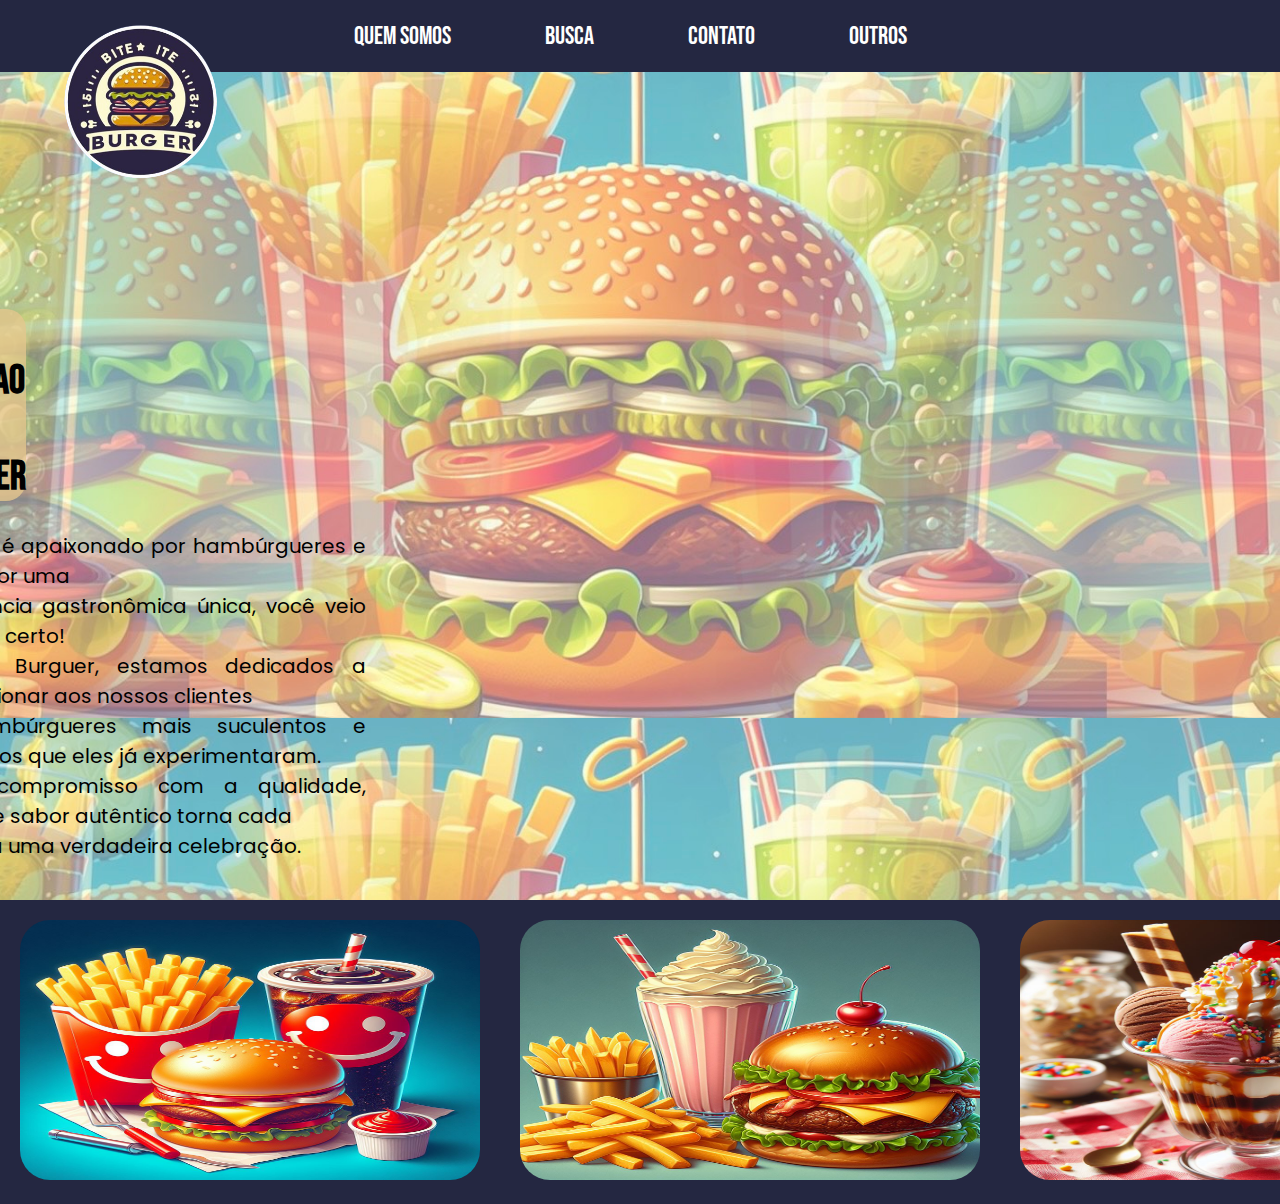
<file: index.html>
<!DOCTYPE html>
<html lang="en">
<head>
    <meta charset="UTF-8">
    <meta name="viewport" content="width=device-width, initial-scale=1.0">
    <title>Document</title>
    <link rel="stylesheet" href="style.css">
    <link rel="preconnect" href="https://fonts.googleapis.com">
    <link rel="preconnect" href="https://fonts.gstatic.com" crossorigin>
    <link rel="preconnect" href="https://fonts.googleapis.com">
    <link rel="preconnect" href="https://fonts.gstatic.com" crossorigin>
    <link href="https://fonts.googleapis.com/css2?family=Poppins:ital,wght@0,100;0,200;0,300;0,400;0,500;0,600;0,700;0,800;0,900;1,100;1,200;1,300;1,400;1,500;1,600;1,700;1,800;1,900&display=swap" rel="stylesheet">
    <link rel="preconnect" href="https://fonts.googleapis.com">
    <link rel="preconnect" href="https://fonts.gstatic.com" crossorigin>
    <link href="https://fonts.googleapis.com/css2?family=Bebas+Neue&display=swap" rel="stylesheet">
  
    <link href="https://fonts.googleapis.com/css2?family=Montserrat:ital,wght@0,100..900;1,100..900&family=Poppins:ital,wght@0,100;0,200;0,300;0,400;0,500;0,600;0,700;0,800;0,900;1,100;1,200;1,300;1,400;1,500;1,600;1,700;1,800;1,900&display=swap" rel="stylesheet">
</head>
<body >
    <header>
        <img src="Novo_projeto-removebg-preview.png"  alt="" class="logo">
        <ul class="nav">
            <li><a href="pag2.html">QUEM SOMOS</a></li>
            <li><a href="busca.html">BUSCA</a></li>
            <li><a href="contato.html">CONTATO</a></li>
            <li><a href="outros.html">OUTROS</a></li>
        
           
        </ul>



        
       </header>

      <main>

<div class="centro">
    
 <div class="texto"><h1>BEM VINDO AO BITE BURGUER </h1></div>
 <br> <p>Se você é apaixonado por hambúrgueres e busca por uma  <br> experiência gastronômica única, você veio ao lugar certo! <br> No Bite Burguer, estamos 
    dedicados a proporcionar  aos nossos clientes  <br>os hambúrgueres mais suculentos e saborosos que eles já experimentaram.  <br>Nosso compromisso com a qualidade, frescor e sabor 
    autêntico torna cada <br>mordida uma verdadeira celebração.</div></p>



      
    </main>


     <div class="quadrado">


        
<div class="imagens"><img src="combo1.jpg" alt="" height="300px"></div>
<div class="imagens"> <img src="combo2.jpg" alt="" height="300px"></div>
<div class="imagens"><img src="combo3.jpg" alt="" height="300px"></div>




 </div>

    

    
 





</body>
</html>
</file>
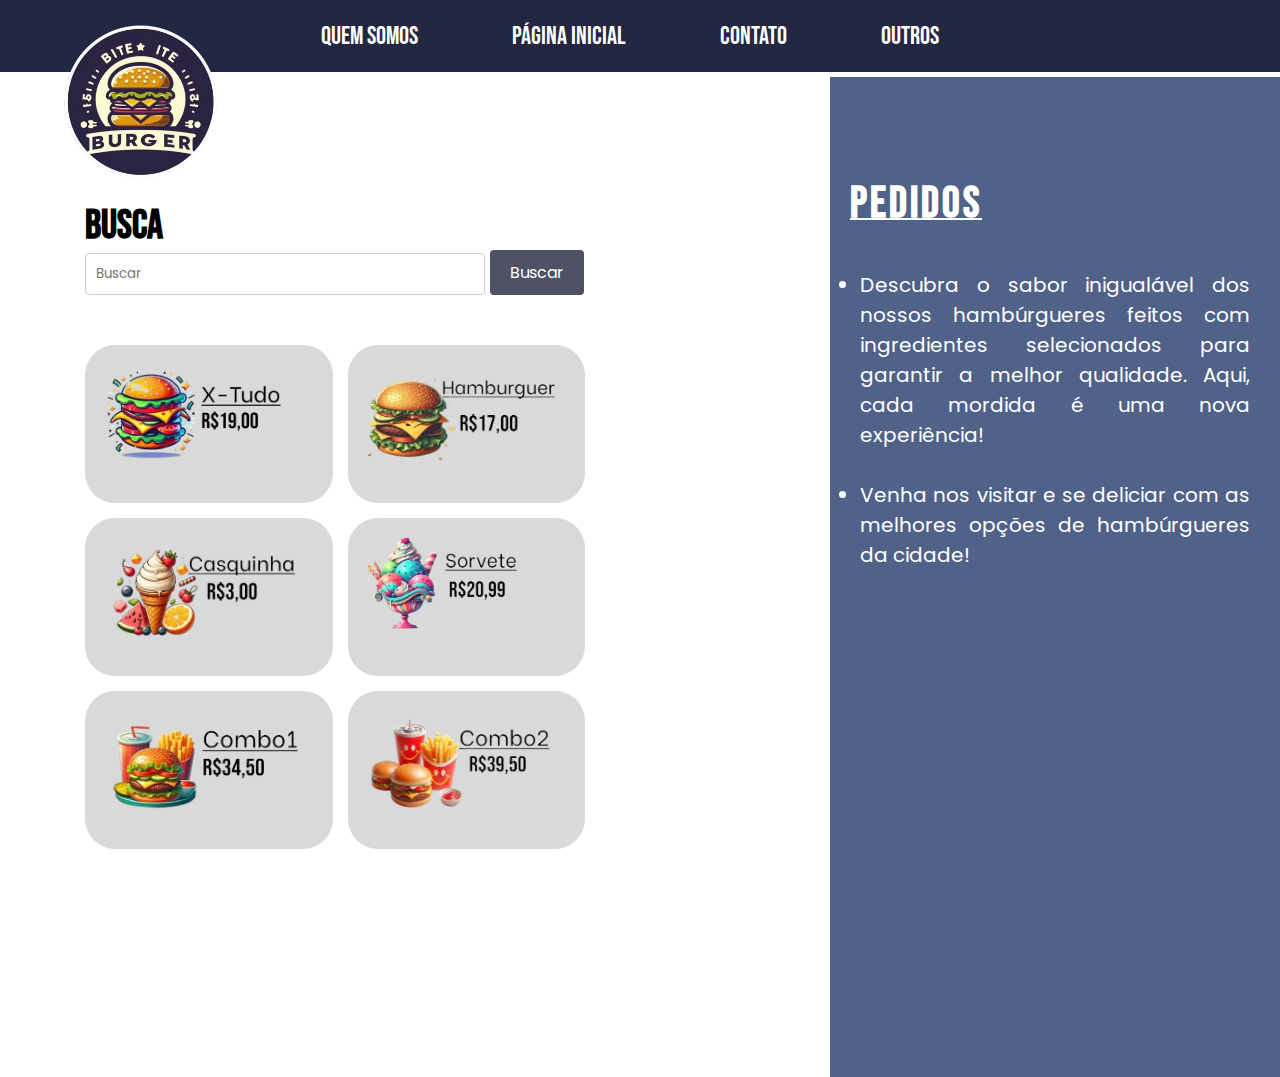
<file: busca.html>
<!DOCTYPE html>
<html lang="en">
<head>
    <meta charset="UTF-8">
    <meta name="viewport" content="width=device-width, initial-scale=1.0">
    <title>Document</title>
    <link rel="stylesheet" href="busca.css">
    <link rel="preconnect" href="https://fonts.googleapis.com">
    <link rel="preconnect" href="https://fonts.gstatic.com" crossorigin>
    <link rel="preconnect" href="https://fonts.googleapis.com">
    <link rel="preconnect" href="https://fonts.gstatic.com" crossorigin>
    <link href="https://fonts.googleapis.com/css2?family=Poppins:ital,wght@0,100;0,200;0,300;0,400;0,500;0,600;0,700;0,800;0,900;1,100;1,200;1,300;1,400;1,500;1,600;1,700;1,800;1,900&display=swap" rel="stylesheet">
    <link rel="preconnect" href="https://fonts.googleapis.com">
    <link rel="preconnect" href="https://fonts.gstatic.com" crossorigin>
    <link href="https://fonts.googleapis.com/css2?family=Bebas+Neue&display=swap" rel="stylesheet">
  
    <link href="https://fonts.googleapis.com/css2?family=Montserrat:ital,wght@0,100..900;1,100..900&family=Poppins:ital,wght@0,100;0,200;0,300;0,400;0,500;0,600;0,700;0,800;0,900;1,100;1,200;1,300;1,400;1,500;1,600;1,700;1,800;1,900&display=swap" rel="stylesheet">
</head>
<body>
    <header>

        <img src="Novo_projeto-removebg-preview.png"  alt="" class="logo">
        <ul class="nav">
            <li><a href="pag2.html">QUEM SOMOS</a></li>
            <li><a href="index.html">PÁGINA INICIAL</a></li>
            <li><a href="contato.html">CONTATO</a></li>
            <li><a href="outros.html">OUTROS</a></li>
        
           
        </ul>



        
       </header>
<div class="texto2"> <br>

    <div class="container">
       <h1>BUSCA </h1>
        <form action="/busca" method="get">
            <input type="text" name="query" placeholder="Buscar">
            <button type="submit">Buscar</button>
        </form> <div class="quad">

        <div><img src="combo01-removebg-preview.png" alt=""></div>
        <div><img src="combo02.png" alt=""></div>
        <div><img src="combo03.png" alt=""></div>
        <div><img src="combo04.png" alt=""></div>
        <div><img src="combo05.png" alt=""></div>
        <div><img src="combo062.png" alt=""></div>

    </div>



</div>


    <div class="sidebar">
        <h2>PEDIDOS</h2>
        
        <ul>
            <li class="texto3"><a href="#">Descubra o sabor inigualável dos nossos hambúrgueres feitos com ingredientes selecionados para garantir a melhor 
                qualidade. Aqui, cada mordida é uma nova experiência!</a></li>
            <li  class="texto3"><a href="#">Venha nos visitar e se deliciar com as melhores opções de hambúrgueres da cidade!</a></li>
           
        </ul>
    </div>

  

    

    <main>



    </main>
 


  
 


     
</body>
</html>
</file>
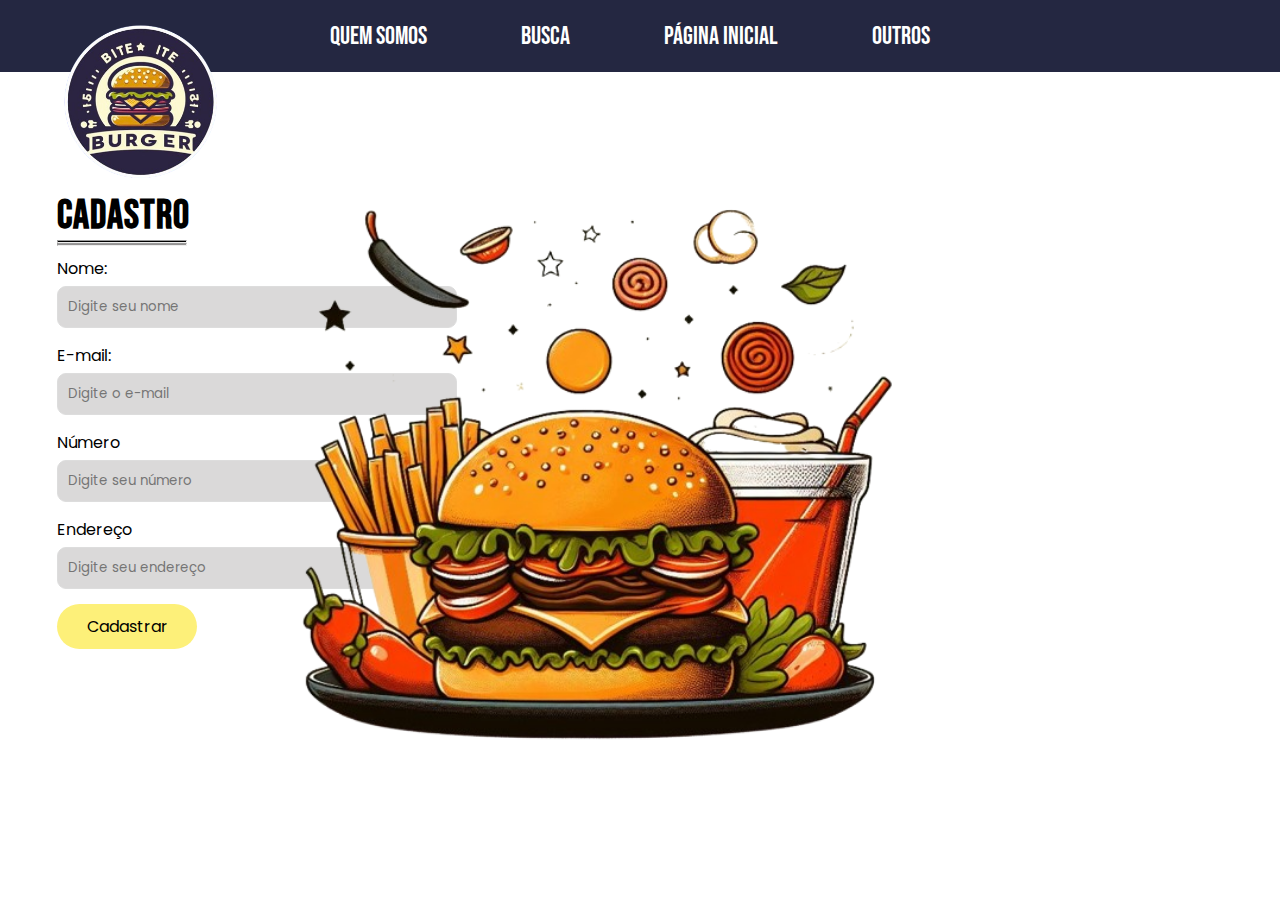
<file: cadastro.html>
<!DOCTYPE html>
<html lang="en">
<head>
    <meta charset="UTF-8">
    <meta name="viewport" content="width=device-width, initial-scale=1.0">
    <title>Document</title>
    <link rel="stylesheet" href="cadastro.css">
    <link rel="preconnect" href="https://fonts.googleapis.com">
    <link rel="preconnect" href="https://fonts.gstatic.com" crossorigin>
    <link rel="preconnect" href="https://fonts.googleapis.com">
    <link rel="preconnect" href="https://fonts.gstatic.com" crossorigin>
    <link href="https://fonts.googleapis.com/css2?family=Poppins:ital,wght@0,100;0,200;0,300;0,400;0,500;0,600;0,700;0,800;0,900;1,100;1,200;1,300;1,400;1,500;1,600;1,700;1,800;1,900&display=swap" rel="stylesheet">
    <link rel="preconnect" href="https://fonts.googleapis.com">
    <link rel="preconnect" href="https://fonts.gstatic.com" crossorigin>
    <link href="https://fonts.googleapis.com/css2?family=Bebas+Neue&display=swap" rel="stylesheet">
  
    <link href="https://fonts.googleapis.com/css2?family=Montserrat:ital,wght@0,100..900;1,100..900&family=Poppins:ital,wght@0,100;0,200;0,300;0,400;0,500;0,600;0,700;0,800;0,900;1,100;1,200;1,300;1,400;1,500;1,600;1,700;1,800;1,900&display=swap" rel="stylesheet">
</head>
<body>
    <header>

        <img src="Novo_projeto-removebg-preview.png"  alt="" class="logo">
        <ul class="nav">
            <li><a href="pag2.html">QUEM SOMOS</a></li>
            <li><a href="busca.html">BUSCA</a></li>
            <li><a href="index.html">PÁGINA INICIAL</a></li>
            <li><a href="outros.html">OUTROS</a></li>
        
           
        </ul>

        


        
       </header>
       
     <div class="help">
               <h1>CADASTRO </h1>
               <hr><hr class="cinza">
               <form action="#" method="post">
                   <label for="nome" class="espaco">Nome:</label>
                   <input type="text" id="nome" name="nome" required placeholder="Digite seu nome">
       
                   <label for="email">E-mail:</label> 
                   <input type="email" id="email" name="email" required placeholder="Digite o e-mail">

                   <label for="numero">Número</label>
                   <input type="number" id="number" name="number" required placeholder="Digite seu número">

                   <label for="Endereço">Endereço</label>
                   <input type="endereço" id="endereço" name="endereço" required placeholder="Digite seu endereço">
       
                   <button type="submit">Cadastrar</button>
               </form>
           </div>
        
        <div class="sidebar"> <img src="fundoFormulario.png" alt=""></div>
       </body>
       </html>
</file>
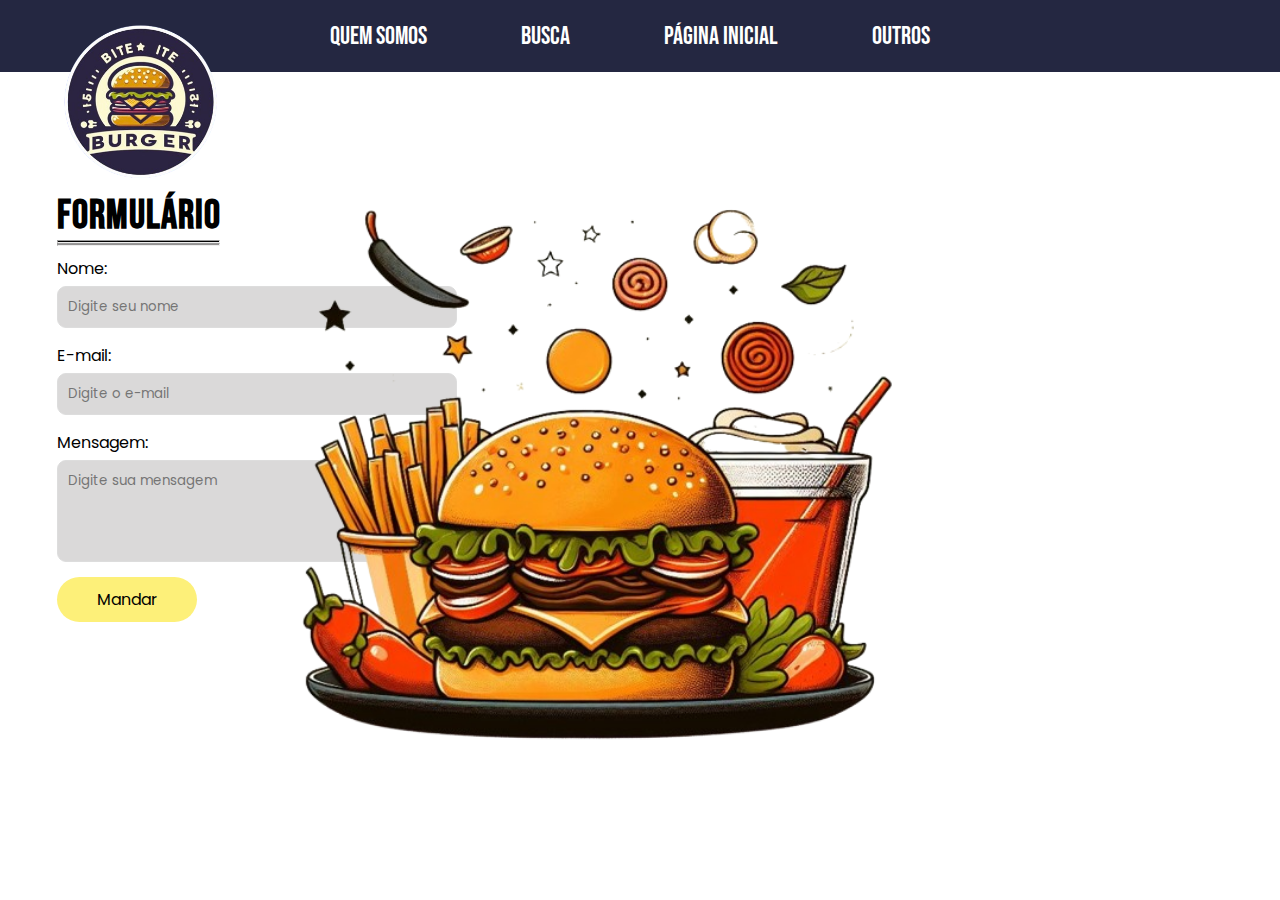
<file: contato.html>
<!DOCTYPE html>
<html lang="en">
<head>
    <meta charset="UTF-8">
    <meta name="viewport" content="width=device-width, initial-scale=1.0">
    <title>Document</title>
    <link rel="stylesheet" href="contato.css">
    <link rel="preconnect" href="https://fonts.googleapis.com">
    <link rel="preconnect" href="https://fonts.gstatic.com" crossorigin>
    <link rel="preconnect" href="https://fonts.googleapis.com">
    <link rel="preconnect" href="https://fonts.gstatic.com" crossorigin>
    <link href="https://fonts.googleapis.com/css2?family=Poppins:ital,wght@0,100;0,200;0,300;0,400;0,500;0,600;0,700;0,800;0,900;1,100;1,200;1,300;1,400;1,500;1,600;1,700;1,800;1,900&display=swap" rel="stylesheet">
    <link rel="preconnect" href="https://fonts.googleapis.com">
    <link rel="preconnect" href="https://fonts.gstatic.com" crossorigin>
    <link href="https://fonts.googleapis.com/css2?family=Bebas+Neue&display=swap" rel="stylesheet">
  
    <link href="https://fonts.googleapis.com/css2?family=Montserrat:ital,wght@0,100..900;1,100..900&family=Poppins:ital,wght@0,100;0,200;0,300;0,400;0,500;0,600;0,700;0,800;0,900;1,100;1,200;1,300;1,400;1,500;1,600;1,700;1,800;1,900&display=swap" rel="stylesheet">
</head>
<body>
    <header>

        <img src="Novo_projeto-removebg-preview.png"  alt="" class="logo">
        <ul class="nav">
            <li><a href="pag2.html">QUEM SOMOS</a></li>
            <li><a href="busca.html">BUSCA</a></li>
            <li><a href="index.html">PÁGINA INICIAL</a></li>
            <li><a href="outros.html">OUTROS</a></li>
        
           
        </ul>

        


        
       </header>
       
     <div class="help">
               <h1>FORMULÁRIO </h1>
               <hr><hr class="cinza">
               <form action="#" method="post">
                   <label for="nome" class="espaco">Nome:</label>
                   <input type="text" id="nome" name="nome" required placeholder="Digite seu nome">
       
                   <label for="email">E-mail:</label> 
                   <input type="email" id="email" name="email" required placeholder="Digite o e-mail">
       
                   <label for="mensagem">Mensagem:</label>
                   <textarea id="mensagem" name="mensagem" rows="4" required placeholder="Digite sua mensagem"></textarea>
       
                   <button type="submit">Mandar</button>
               </form>
           </div>
        
        <div class="sidebar"> <img src="fundoFormulario.png" alt=""></div>
       </body>
       </html>
</file>
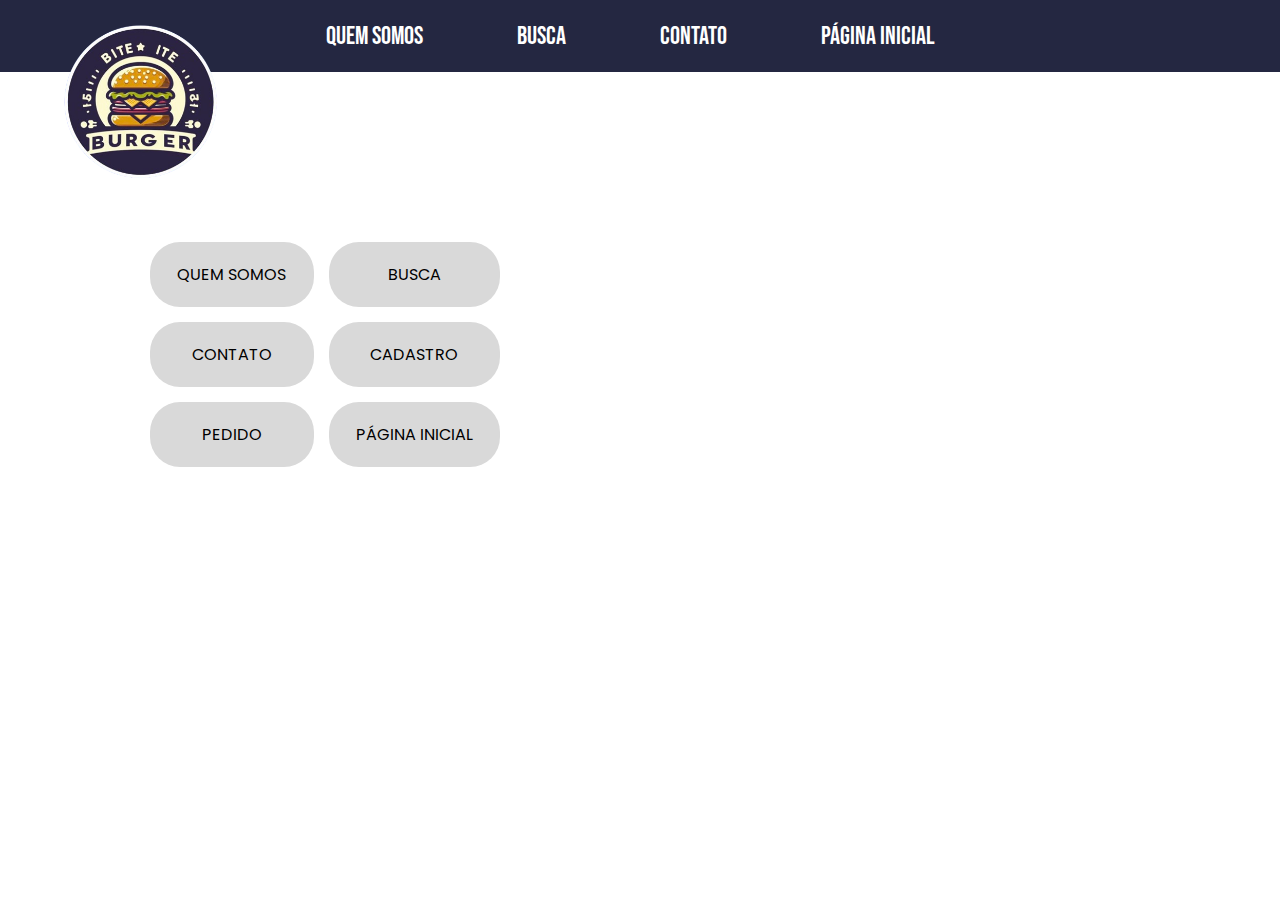
<file: outros.html>
<!DOCTYPE html>
<html lang="en">
<head>
    <meta charset="UTF-8">
    <meta name="viewport" content="width=device-width, initial-scale=1.0">
    <title>Document</title>
    <link rel="stylesheet" href="outros.css">
    <link rel="preconnect" href="https://fonts.googleapis.com">
    <link rel="preconnect" href="https://fonts.gstatic.com" crossorigin>
    <link rel="preconnect" href="https://fonts.googleapis.com">
    <link rel="preconnect" href="https://fonts.gstatic.com" crossorigin>
    <link href="https://fonts.googleapis.com/css2?family=Poppins:ital,wght@0,100;0,200;0,300;0,400;0,500;0,600;0,700;0,800;0,900;1,100;1,200;1,300;1,400;1,500;1,600;1,700;1,800;1,900&display=swap" rel="stylesheet">
    <link rel="preconnect" href="https://fonts.googleapis.com">
    <link rel="preconnect" href="https://fonts.gstatic.com" crossorigin>
    <link href="https://fonts.googleapis.com/css2?family=Bebas+Neue&display=swap" rel="stylesheet">
  
    <link href="https://fonts.googleapis.com/css2?family=Montserrat:ital,wght@0,100..900;1,100..900&family=Poppins:ital,wght@0,100;0,200;0,300;0,400;0,500;0,600;0,700;0,800;0,900;1,100;1,200;1,300;1,400;1,500;1,600;1,700;1,800;1,900&display=swap" rel="stylesheet">
</head>
<body >
    <header>
        <img src="Novo_projeto-removebg-preview.png"  alt="" class="logo">
        <ul class="nav">
            <li><a href="pag2.html">QUEM SOMOS</a></li>
            <li><a href="busca.html">BUSCA</a></li>
            <li><a href="contato.html">CONTATO</a></li>
            <li><a href="index.html">PÁGINA INICIAL</a></li>
        
           
        </ul>

     
        
       </header>   <div class="quad">

            <div class="texto"><a href="pag2.html">QUEM SOMOS</a></div>
            <div class="texto"> <a href="busca.html">BUSCA</a></div>
            <div class="texto"> <a href="contato.html">CONTATO</a></div>
            <div class="texto"><a href="cadastro.html">CADASTRO</a></div>
            <div class="texto"><a href="pedido.html">PEDIDO</a></div>
            <div class="texto"><a href="index.html">PÁGINA INICIAL</a></div>
    
        </div>
</body>
</html>
</file>
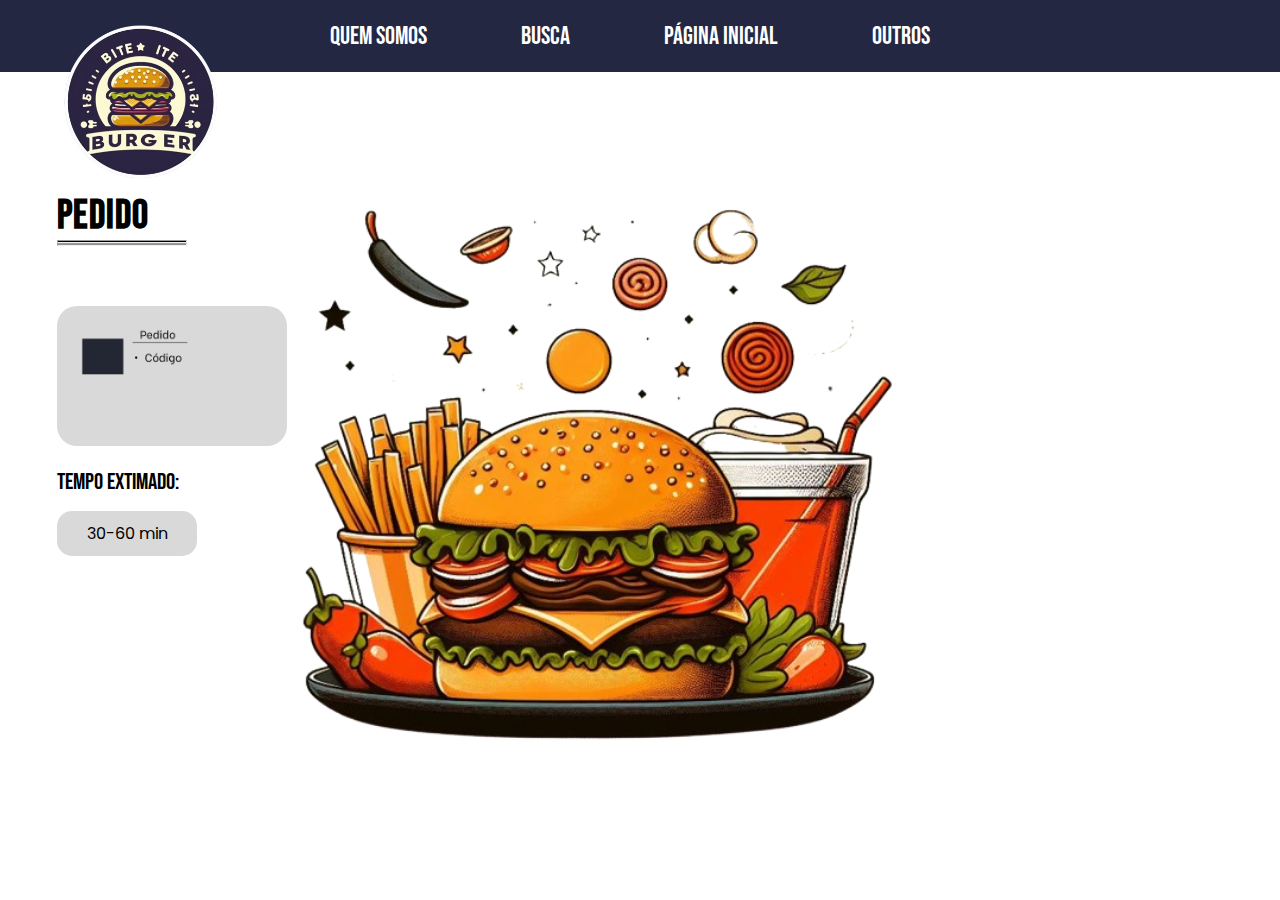
<file: pedido.html>
<!DOCTYPE html>
<html lang="en">
<head>
    <meta charset="UTF-8">
    <meta name="viewport" content="width=device-width, initial-scale=1.0">
    <title>Document</title>
    <link rel="stylesheet" href="pedido.css">
    <link rel="preconnect" href="https://fonts.googleapis.com">
    <link rel="preconnect" href="https://fonts.gstatic.com" crossorigin>
    <link rel="preconnect" href="https://fonts.googleapis.com">
    <link rel="preconnect" href="https://fonts.gstatic.com" crossorigin>
    <link href="https://fonts.googleapis.com/css2?family=Poppins:ital,wght@0,100;0,200;0,300;0,400;0,500;0,600;0,700;0,800;0,900;1,100;1,200;1,300;1,400;1,500;1,600;1,700;1,800;1,900&display=swap" rel="stylesheet">
    <link rel="preconnect" href="https://fonts.googleapis.com">
    <link rel="preconnect" href="https://fonts.gstatic.com" crossorigin>
    <link href="https://fonts.googleapis.com/css2?family=Bebas+Neue&display=swap" rel="stylesheet">
  
    <link href="https://fonts.googleapis.com/css2?family=Montserrat:ital,wght@0,100..900;1,100..900&family=Poppins:ital,wght@0,100;0,200;0,300;0,400;0,500;0,600;0,700;0,800;0,900;1,100;1,200;1,300;1,400;1,500;1,600;1,700;1,800;1,900&display=swap" rel="stylesheet">
</head>
<body>
    <header>

        <img src="Novo_projeto-removebg-preview.png"  alt="" class="logo">
        <ul class="nav">
            <li><a href="pag2.html">QUEM SOMOS</a></li>
            <li><a href="busca.html">BUSCA</a></li>
            <li><a href="index.html">PÁGINA INICIAL</a></li>
            <li><a href="outros.html">OUTROS</a></li>
        
           
        </ul>

        


        
       </header>
       
     <div class="help">
               <h1>PEDIDO </h1>
               <hr><hr class="cinza">
               <div class="aaaa"><p ><img src="pedido.png.png" alt=""></p>
            <p class="tempo">TEMPO EXTIMADO:</p>
            <div class="aaa"><p class="texto">30-60 min</p></div>
            </div>
           </div>
        
        <div class="sidebar"> <img src="fundoFormulario.png" alt=""></div>
       </body>
       </html>
</file>
<file: style.css>
* {
    margin: 0;
    box-sizing: border-box;
}

header {
    background-color: #242741;
    height: 8vh;
    display: flex;
    align-items: center;
    justify-content: center;
    padding: 0% 10%;
    font-family: "Bebas Neue", sans-serif;
    font-size: 25px;

 

}

header ul li {
    display: inline-block;
    padding: 10px 15px;
    margin-right: 60px;
}

header ul li a{ 
    color: white;
    text-decoration: none;
}


header img {
    height: 100%; 
     padding-right: 70px;
}

header ul li a:hover{
    background-color: #7967a3;
    border-radius: 40px;
}



header .logo {
    height: 30%; 
    position: absolute; 
    left: 20px; 
    margin-top: 140px;
    
   
        
      
      
  
}


main{height: 92vh;
    width: 100%;
    display: flex;
    justify-content: center;
    background-repeat: no-repeat;
    background-position: center;
    background-size: cover;}



    .quadrado{
        height: 230px;
        width: 100%;
        background-color: #000000;
        display: grid;
        grid-template-columns: auto auto auto;
        
      

    }
 .quadrado>div{
    background-color: #242741;
 
 }

 .imagens{
   
text-align: center;
align-items: center;

   
 }
.imagens img{
    border-radius: 50px;
    width: 500px;
    padding: 20px;
    

}

 body{
    background: url(fundo.jpg);
    background-size: 100%;
 }

 .texto{
    text-align: center;
    align-items: center;
 }

 h1{
    font-family: "Bebas Neue", sans-serif;
    font-size: 40px;
 }

 .centro{

   
    text-align: justify;
    margin-top: 14%;

   font-weight: 400;
 margin-right: 1000px;
padding-top: 4.5%;
  font-size: 20px;
        font-family: "Poppins", sans-serif;
       
      
}

.texto{
    font-family: "Poppins", sans-serif;
     color: #000000;
     margin-right: 340px;
    font-size: 30PX;
    background-color: rgba(228, 198, 142, 0.781);
    border-radius: 20PX;
   
   
    
    
}
</file>
<file: busca.css>
* {
    margin: 0;
    box-sizing: border-box;
}

header {
    background-color: #242741;
    height: 8vh;
    display: flex;
    align-items: center;
    justify-content: center;
    padding: 0% 10%;
    font-family: "Bebas Neue", sans-serif;
    font-size: 25px;

 

}

header ul li {
    display: inline-block;
    padding: 10px 15px;
    margin-right: 60px;
}

header ul li a{ 
    color: white;
    text-decoration: none;
}


header img {
    height: 100%; 
     padding-right: 70px;
}

header ul li a:hover{
    background-color: #7967a3;
    border-radius: 40px;
}



header .logo {
    height: 30%; 
    position: absolute; 
    left: 20px; 
    margin-top: 140px;
    
   
        
      
      
  
}


main{
    width: 100%;
    display: flex;
    justify-content: center;
    background-repeat: no-repeat;
    background-position: center;
    background-size: cover;
}

body{background-color: #ffffff;}

    .quadrado{
        
        height: 1300px;
        width: 30%;
        background-color: #6977c4; 
        display: flex;
        flex-direction: column;
        color: white;
        margin-left:1400px;
        
     
       
        

      

    }

    h1{
        font-family: "Bebas Neue", sans-serif;
    }
 .texto2{
   
text-align: center;
align-items: center;
padding: 100px;
padding-left: 85px;
font-family: "Poppins", sans-serif;
font-size: 20px;
text-align: justify;
color: #000000;

   
 }




 .texto{
    text-align: center;
    align-items: center;
 }

 .centro{

    font-family: "Catamaran", sans-serif;
    text-align: justify;
    margin-top: 14%;
   font-weight: 400;
    margin-right: 1000px;
    padding-top: 4.5%;
  font-size: 20px;
        font-family: "Poppins", sans-serif;
       
      
}

.texto{
    font-family: "Poppins", sans-serif;
     color: #000000;
     margin-right: 340px;
    font-size: 30PX;
    background-color: rgba(228, 198, 142, 0.781);
    border-radius: 20PX;
   
    
}















.container input[type="text"] {
    padding: 10px;
    width: 170%;
    max-width: 400px;
    border: 1px solid #ccc;
    border-radius: 4px;
    margin-bottom: 10px;
    font-family: "Poppins", sans-serif;
}

.container button {
    padding: 10px 20px;
    border: none;
    border-radius: 4px;
    background-color:  #4f5164;
    color: #fff;
    font-size: 16px;
    cursor: pointer;
    font-family: "Poppins", sans-serif;
    
}

.container button:hover {
    background-color: #0056b3;
}


.quad{
    height: 200px;
    width: 500px;
    background-color: #ffffff;
   gap: 15px;
        display: grid;
        grid-template-columns: auto auto ;
        margin-top: 40px;
    
        
}

.quad>div{
    background-color: #D9D9D9;
    border-radius: 30px;


}



strong{
    
        font-family: "Bebas Neue", sans-serif; 
        color: white;
        text-decoration: underline 2px;
        font-size: 50px;
     letter-spacing: 2px;
    
}




.sidebar {
    width: 450px;
    background-color: #506288;
    position: fixed;
    top: 0;
    right: 0;
    height: 1000px; 
  color: white;
    padding: 20px;
    margin-top: 77px;
     padding-top: 100px;
     position: absolute;
  
}


.sidebar ul {
 
    padding: 10px;
   
}

.sidebar ul li {
    margin: 10px 0;  
}

.sidebar ul li a {
    text-decoration: none;
    color: #ffffff;
}

.texto3{
    padding-top: 20px;
}

h2{
    font-family: "Bebas Neue", sans-serif;
    letter-spacing: 3px;
    text-decoration: underline 2px;
    font-size: 44px;
    
}

.container img{ height: 150px;
                padding: 20px;
                








}
</file>
<file: cadastro.css>
header {
    background-color: #242741;
    height: 8vh;
    display: flex;
    align-items: center;
    justify-content: center;
    padding: 0% 10%;
    font-family: "Bebas Neue", sans-serif;
    font-size: 25px;

 

}
* {
    margin: 0;
    box-sizing: border-box;
}
header ul li {
    display: inline-block;
    padding: 10px 15px;
    margin-right: 60px;
}

header ul li a{ 
    color: white;
    text-decoration: none;
}


header img {
    height: 100%; 
     padding-right: 70px;
}

header ul li a:hover{
    background-color: #7967a3;
    border-radius: 40px;
}



header .logo {
    height: 30%; 
    position: absolute; 
    left: 20px; 
    margin-top: 140px;
    
   
        
      
      
}

.sidebar {
    width: 1000px;
    background-color: none;
    position: fixed;
    top: 0;
    right: 0;
  color: white;
    padding: 20px;
    margin-top: 77px;
     padding-top: 100px;
     position: absolute;
     
  
}

.sidebar>img{
    width: 600px;
}

.help {
    
    padding: 20px;
    
    
    width: 100%;
    max-width: 600px;
    font-family: "Poppins", sans-serif;
    margin-top: 100px;
    margin-left: 37px;
    
}

h1 {
    
    color: #000000;
    font-family: "Bebas Neue", sans-serif;
    font-size: 40px;
    letter-spacing: 1px;
}

form {
    display: flex;
    flex-direction: column;
}

label {
    margin-bottom: 5px;
    
    font-family: "Poppins", sans-serif;
    color: #000000;
}

input {
    padding: 10px;
    margin-bottom: 15px;
    border: 1px solid #ddd;
    border-radius: 9px;
    font-family: "Poppins", sans-serif;
    background-color: #dad9d9;;
    width: 400px;
}

textarea {
    resize: vertical;
    font-family: "Poppins", sans-serif;

}

button {
    background-color: #fdf079;;
    color: #000000;
    border: none;
    padding: 10px;
    border-radius: 30px;
    cursor: pointer;
    font-size: 16px;
    font-family: "Poppins", sans-serif;
    width: 140px;
}

button:hover {
    background-color: #f3ce54;
    font-weight: bolder;
}
hr{
    width:130px;
    margin-right: 500px;
    height: 3px;
    background-color: #000000;
    
}


.cinza{background-color: rgb(148, 146, 146);}


.espaco{
    margin-top: 10px;
}
</file>
<file: contato.css>
header {
    background-color: #242741;
    height: 8vh;
    display: flex;
    align-items: center;
    justify-content: center;
    padding: 0% 10%;
    font-family: "Bebas Neue", sans-serif;
    font-size: 25px;

 

}
* {
    margin: 0;
    box-sizing: border-box;
}


header ul li {
    display: inline-block;
    padding: 10px 15px;
    margin-right: 60px;
}

header ul li a{ 
    color: white;
    text-decoration: none;
}


header img {
    height: 100%; 
     padding-right: 70px;
}

header ul li a:hover{
    background-color: #7967a3;
    border-radius: 40px;
}



header .logo {
    height: 30%; 
    position: absolute; 
    left: 20px; 
    margin-top: 140px;
    
   
        
      
      
}

.sidebar {
    width: 1000px;
    background-color: none;
    position: fixed;
    top: 0;
    right: 0;
  color: white;
    padding: 20px;
    margin-top: 77px;
     padding-top: 100px;
     position: absolute;
     
  
}

.sidebar>img{
    width: 600px;
   
}

.help {
    
    padding: 20px;
    
    
    width: 100%;
    max-width: 600px;
    font-family: "Poppins", sans-serif;
    margin-top: 100px;
    margin-left: 37px;
    
}

h1 {
    
    color: #000000;
    font-family: "Bebas Neue", sans-serif;
    font-size: 40px;
    letter-spacing: 1px;
}

form {
    display: flex;
    flex-direction: column;
}

label {
    margin-bottom: 5px;
    
    font-family: "Poppins", sans-serif;
    color: #000000;
}

input, textarea {
    padding: 10px;
    margin-bottom: 15px;
    border: 1px solid #ddd;
    border-radius: 9px;
    font-family: "Poppins", sans-serif;
    background-color: #dad9d9;;
    width: 400px;
}

textarea {
    resize: vertical;
    font-family: "Poppins", sans-serif;

}

button {
    background-color: #fdf079;;
    color: #000000;
    border: none;
    padding: 10px;
    border-radius: 30px;
    cursor: pointer;
    font-size: 16px;
    font-family: "Poppins", sans-serif;
    width: 140px;
}

button:hover {
    background-color: #f3ce54;
    font-weight: bolder;
}
hr{
    width:163px;
    margin-right: 500px;
    height: 3px;
    background-color: #000000;
    
}


.cinza{background-color: rgb(148, 146, 146);}


.espaco{
    margin-top: 10px;
}
</file>
<file: outros.css>
header {
    background-color: #242741;
    height: 8vh;
    display: flex;
    align-items: center;
    justify-content: center;
    padding: 0% 10%;
    font-family: "Bebas Neue", sans-serif;
    font-size: 25px;

 

}

* {
    margin: 0;
    box-sizing: border-box;
}


header ul li {
    display: inline-block;
    padding: 10px 15px;
    margin-right: 60px;
}

header ul li a{ 
    color: white;
    text-decoration: none;
    
}


header img {
    height: 100%; 
     padding-right: 70px;
}

header ul li a:hover{
    background-color: #7967a3;
    border-radius: 40px;
}



header .logo {
    height: 30%; 
    position: absolute; 
    left: 20px; 
    margin-top: 140px;
    
   
        
      
      
}

.texto{
    text-align: center;
    padding: 20px;
    text-decoration: none;
}

.quad a{
    text-decoration: none;
    color: black;
    font-family: "Poppins", sans-serif;
}






.quad{
    height: 200px;
    width: 500px;
    background-color: #ffffff;
   gap: 15px;
        display: grid;
        grid-template-columns: auto auto ;
        margin-top: 170px;
        padding-left: 150px;
        
    
        
}

.texto:hover{
    font-weight: bold;
}

.quad>div:hover{
    background-color: rgb(180, 180, 180);
}
.quad>div{
    background-color: #D9D9D9;
    border-radius: 30px;



}
</file>
<file: pedido.css>
header {
    background-color: #242741;
    height: 8vh;
    display: flex;
    align-items: center;
    justify-content: center;
    padding: 0% 10%;
    font-family: "Bebas Neue", sans-serif;
    font-size: 25px;

 

}
* {
    margin: 0;
    box-sizing: border-box;
}


header ul li {
    display: inline-block;
    padding: 10px 15px;
    margin-right: 60px;
}

header ul li a{ 
    color: white;
    text-decoration: none;
}


header img {
    height: 100%; 
     padding-right: 70px;
}

header ul li a:hover{
    background-color: #7967a3;
    border-radius: 40px;
}



header .logo {
    height: 30%; 
    position: absolute; 
    left: 20px; 
    margin-top: 140px;
    
   
        
      
      
}

.sidebar {
    width: 1000px;
    background-color: none;
    position: fixed;
    top: 0;
    right: 0;
  color: white;
    padding: 20px;
    margin-top: 77px;
     padding-top: 100px;
     position: absolute;
     
  
}

.sidebar>img{
    width: 600px;
}

.help {
    
    padding: 20px;
    
    
    width: 100%;
    max-width: 600px;
    font-family: "Poppins", sans-serif;
    margin-top: 100px;
    margin-left: 37px;
    
}

h1 {
    
    color: #000000;
    font-family: "Bebas Neue", sans-serif;
    font-size: 40px;
    letter-spacing: 1px;
}

form {
    display: flex;
    flex-direction: column;
}

label {
    margin-bottom: 5px;
    
    font-family: "Poppins", sans-serif;
    color: #000000;
}

input {
    padding: 10px;
    margin-bottom: 15px;
    border: 1px solid #ddd;
    border-radius: 9px;
    font-family: "Poppins", sans-serif;
    background-color: #dad9d9;;
    width: 400px;
}

textarea {
    resize: vertical;
    font-family: "Poppins", sans-serif;

}

button {
    background-color: #fdf079;;
    color: #000000;
    border: none;
    padding: 10px;
    border-radius: 30px;
    cursor: pointer;
    font-size: 16px;
    font-family: "Poppins", sans-serif;
    width: 140px;
}

button:hover {
    background-color: #f3ce54;
    font-weight: bolder;
}
hr{
    width:130px;
    margin-right: 500px;
    height: 3px;
    background-color: #000000;
    
}


.cinza{background-color: rgb(148, 146, 146);}


.espaco{
    margin-top: 10px;
}

.aaaa{
    background-color: #dad9d9;
    border-radius: 20px;
    height: 140px;
    width: 230px;
    margin-top: 60px;
  
}

.aaa{
    background-color: #dad9d9;
    border-radius: 15px;
    height: 45px;
    width: 140px;
    margin-top: 15px;
}


.texto{
    font-family: "Poppins", sans-serif;
    padding: 10px;
    padding-left: 30px;
}

.help img{
    height: 105px;
        padding: 20px;
}


.tempo{
    font-family: "Bebas Neue", sans-serif;
    font-size: 23px;
    margin-top: 50px;
    
    
}
</file>
